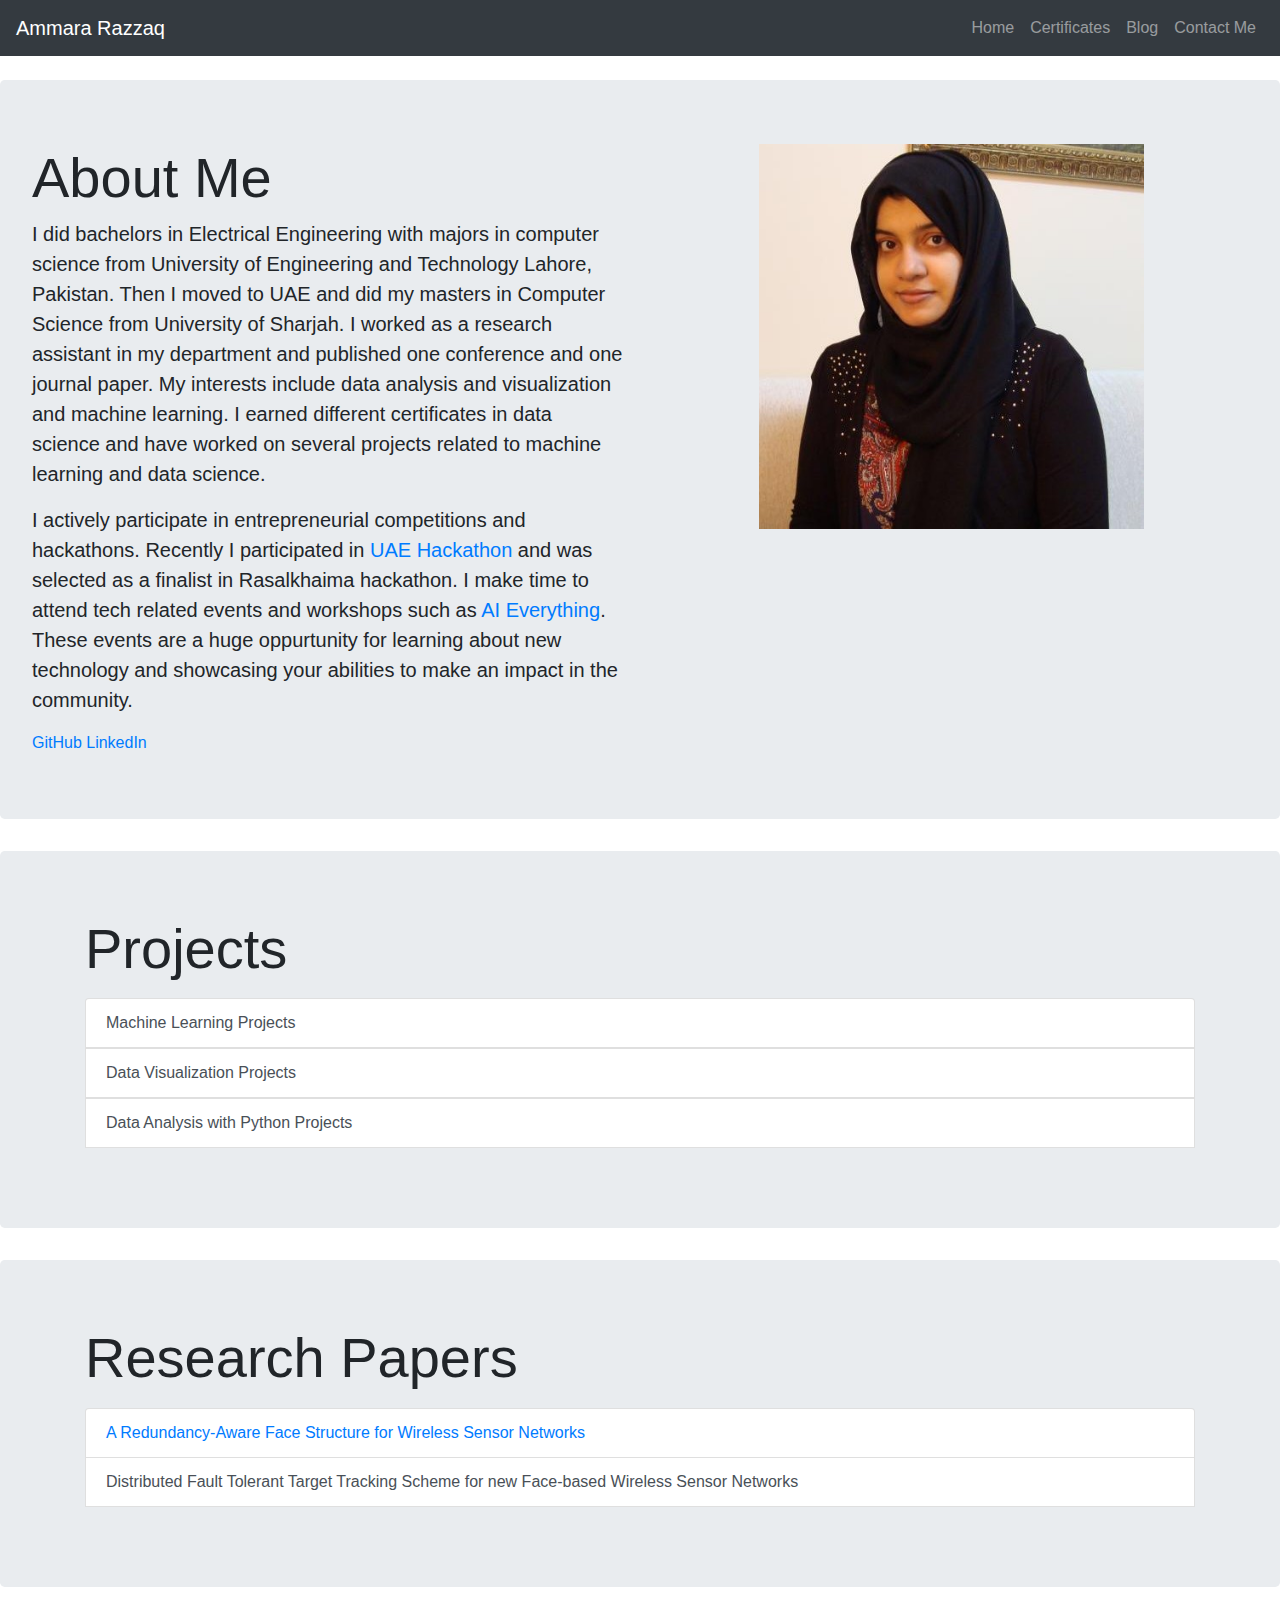
<file: index.html>
<!DOCTYPE html>
<html>
<head>
	<title>My Portfolio</title>
	<meta charset="utf-8">
    <meta name="viewport" content="width=device-width, initial-scale=1, shrink-to-fit=no">
	<link rel="stylesheet" type="text/css" href="style.css">
	<link rel="stylesheet" href="https://stackpath.bootstrapcdn.com/bootstrap/4.4.1/css/bootstrap.min.css" integrity="sha384-Vkoo8x4CGsO3+Hhxv8T/Q5PaXtkKtu6ug5TOeNV6gBiFeWPGFN9MuhOf23Q9Ifjh" crossorigin="anonymous">
	
</head>
<body>
	<main>
	<div class="fixed-top">
		<nav class="navbar navbar-expand-lg navbar-dark bg-dark">
    		<a class="navbar-brand" href="index.html">Ammara Razzaq</a>

    		<button class="navbar-toggler" type="button" data-toggle="collapse" data-target="#navbarSupportedContent">
    		<span class="navbar-toggler-icon"></span>
 			 </button>

    		<div class="collapse navbar-collapse" id="navbarSupportedContent">
				<ul class="navbar-nav ml-auto">

					<li class="nav-item">
						<a class="nav-link" href="index.html">Home</a>
					</li>

					<li class="nav-item">
						<a class="nav-link" href="certificates.html">Certificates</a>
					</li>
					
					<li class="nav-item">
						<a class="nav-link" href="blog.html">Blog</a>
					</li>

					<li class="nav-item">
						<a class="nav-link" href="contact.html">Contact Me</a>
					</li>
				</ul>
				
			</div>
  		</nav>
  
  	</div>

  	<!----- The content goes here -->

  <div class="jumbotron">
  	<div class="row">
  <div class="col-md-6">
    <h1 class="display-4">About Me</h1>
    <p class="lead">I did bachelors in Electrical Engineering with majors in computer science from University of Engineering and Technology Lahore, Pakistan. Then I moved to UAE and did my masters in Computer Science from University of Sharjah. I worked as a research assistant in my department and published one conference and one journal paper. 
    My interests include data analysis and visualization and machine learning. I earned different certificates in data science and have worked on several projects related to machine learning and data science.  
	</p>
	<p class="lead">I actively participate in entrepreneurial competitions and hackathons. Recently I participated in 
	<a href="https://www.tra.gov.ae/en/media-hub/hackathon.aspx#description">UAE Hackathon</a> and was selected as a finalist in Rasalkhaima hackathon. I make time to attend tech related events and workshops such as 
	<a href="https://ai-everything.com/en/">AI Everything</a>. These events are a huge oppurtunity for learning about new technology and showcasing your abilities to make an impact in the community.</p>
    
    <a href="https://github.com/AmmaraRazzaq">GitHub</a>
    <a href="https://www.linkedin.com/in/ammara-razzaq/">LinkedIn</a>
  </div>

  <div class="col-md-1">
  	
  </div>
  
  <div class="col-md-4">
  	<img class="img-fluid" src="img/Ammara.JPG">
  </div>

  <div class="col-md-1">
  	
  </div>

  </div>
</div>



<div class="jumbotron bg-medium">
  <div class="container">
    <h1 class="display-4">Projects</h1>
    <p class="lead">
    	<div class="list-group">

  			<a href="#mlExample" class="list-group-item list-group-item-action" data-toggle="collapse" data-target="#mlExample" aria-expanded="false" aria-controls="collapseExample">Machine Learning Projects</a>
  			<div class="collapse" id="mlExample">
 				<div class="card card-body">
    				<ul class="list-group">
    					<li class="list-group-item"><a href="img/project_report.pdf" target="_blank">Preceding Vehicle Detection using Histograms of Oriented Gradients</a>
    					<p class="textcenter font-italic">Computer vision and image processing techniques are used to train a SVM classifier using car images dataset. The trained model can accurately detect vehicles in a given image.</p>
    					</li>

    					<li class="list-group-item"><a href="https://github.com/AmmaraRazzaq/ML-Regression" target="_blank">Machine Learning Model to Predict Miles per Gallon of a Vehicle</a>
    					<p class="textcenter font-italic">A model is trained using multiple linear regression and polynomial regression to accurately predict the miles/gallon of a vehicle. </p>
    					</li>

    					<li class="list-group-item"><a href="https://github.com/AmmaraRazzaq/Machine-Learning/blob/master/KNN_IBM.ipynb" target="_blank">Machine Learning Model to Predict Income of an Individual</a>
    					<p class="textcenter font-italic">A KNN classifier is trained to predict income of a person based on region, tenure age and other features. </p>
    					</li>
    				</ul>
  				</div>
			</div>
  			

  			<a href="#tableauExample" class="list-group-item list-group-item-action" data-toggle="collapse" data-target="#tableauExample" aria-expanded="false" aria-controls="collapseExample">Data Visualization Projects</a>
  			<div class="collapse" id="tableauExample">
 				<div class="card card-body">
    				<ul class="list-group">

    					<li class="list-group-item"><a href="tableau.html" target="_blank">Visualizing Pollution Levels in UAE using Tableau</a>
    					<p class="textcenter font-italic">Pollution dataset from UAE's data portal - Bayanat is visualized to get insights into the yearly trends of pollution levels across all emirates of UAE. </p>
    					</li>

    					<li class="list-group-item"><a href="https://github.com/AmmaraRazzaq/dataVisualization_with_Python" target="_blank">Data Visualization of Australian Immigration Data</a>
    					<p class="textcenter font-italic">Australian Immigration data is visualized using pandas and matplotlib libraries in Python </p>
    					</li>

    				</ul>
  				</div>
			</div>


  			<a href="#dataanalysisExample" class="list-group-item list-group-item-action" data-toggle="collapse" data-target="#dataanalysisExample" aria-expanded="false" aria-controls="collapseExample">Data Analysis with Python Projects</a>
  			<div class="collapse" id="dataanalysisExample">
 				<div class="card card-body">
    				<ul class="list-group">

    					<li class="list-group-item"><a href="https://github.com/AmmaraRazzaq/DataAnalysis_with_Python" target="_blank">Data Analysis of Australian Traffic Collision Data</a>
    					<p class="textcenter font-italic">Traffic data of Australia is analyzed based on Driver Demographic to find out the major involvement of driver categories in fatal and overall accidents.</p>
    					</li>

    				</ul>
  				</div>
			</div>
  			
		</div>
    </p>
  </div>
</div>

<div class="jumbotron bg-medium">
  <div class="container">
    <h1 class="display-4">Research Papers</h1>
    <p class="lead">
    	<div class="list-group">
  			
			<li class="list-group-item"><a href="https://ieeexplore.ieee.org/document/8486214" target="_blank">A Redundancy-Aware Face Structure for Wireless Sensor Networks</a>
    		</li>

    		<a href="#rpExample" class="list-group-item list-group-item-action" data-toggle="collapse" data-target="#rpExample" aria-expanded="false" aria-controls="collapseExample">Distributed Fault Tolerant Target Tracking Scheme for new Face-based Wireless Sensor Networks</a>
  			<div class="collapse" id="rpExample">
 				<div class="card card-body">				
    					<p class="textcenter">IAENG International Journal of Computer Science</p>
    					<p class="font-italic">Accepted for publication</p>
  				</div>
			</div>


		</div>
    </p>
  </div>
</div>

</main>

<script src="https://code.jquery.com/jquery-3.4.1.slim.min.js" integrity="sha384-J6qa4849blE2+poT4WnyKhv5vZF5SrPo0iEjwBvKU7imGFAV0wwj1yYfoRSJoZ+n" crossorigin="anonymous"></script>

<script src="https://cdn.jsdelivr.net/npm/popper.js@1.16.0/dist/umd/popper.min.js" integrity="sha384-Q6E9RHvbIyZFJoft+2mJbHaEWldlvI9IOYy5n3zV9zzTtmI3UksdQRVvoxMfooAo" crossorigin="anonymous"></script>

<script src="https://stackpath.bootstrapcdn.com/bootstrap/4.4.1/js/bootstrap.min.js" integrity="sha384-wfSDF2E50Y2D1uUdj0O3uMBJnjuUD4Ih7YwaYd1iqfktj0Uod8GCExl3Og8ifwB6" crossorigin="anonymous"></script>
  
</body>
</html>
</file>
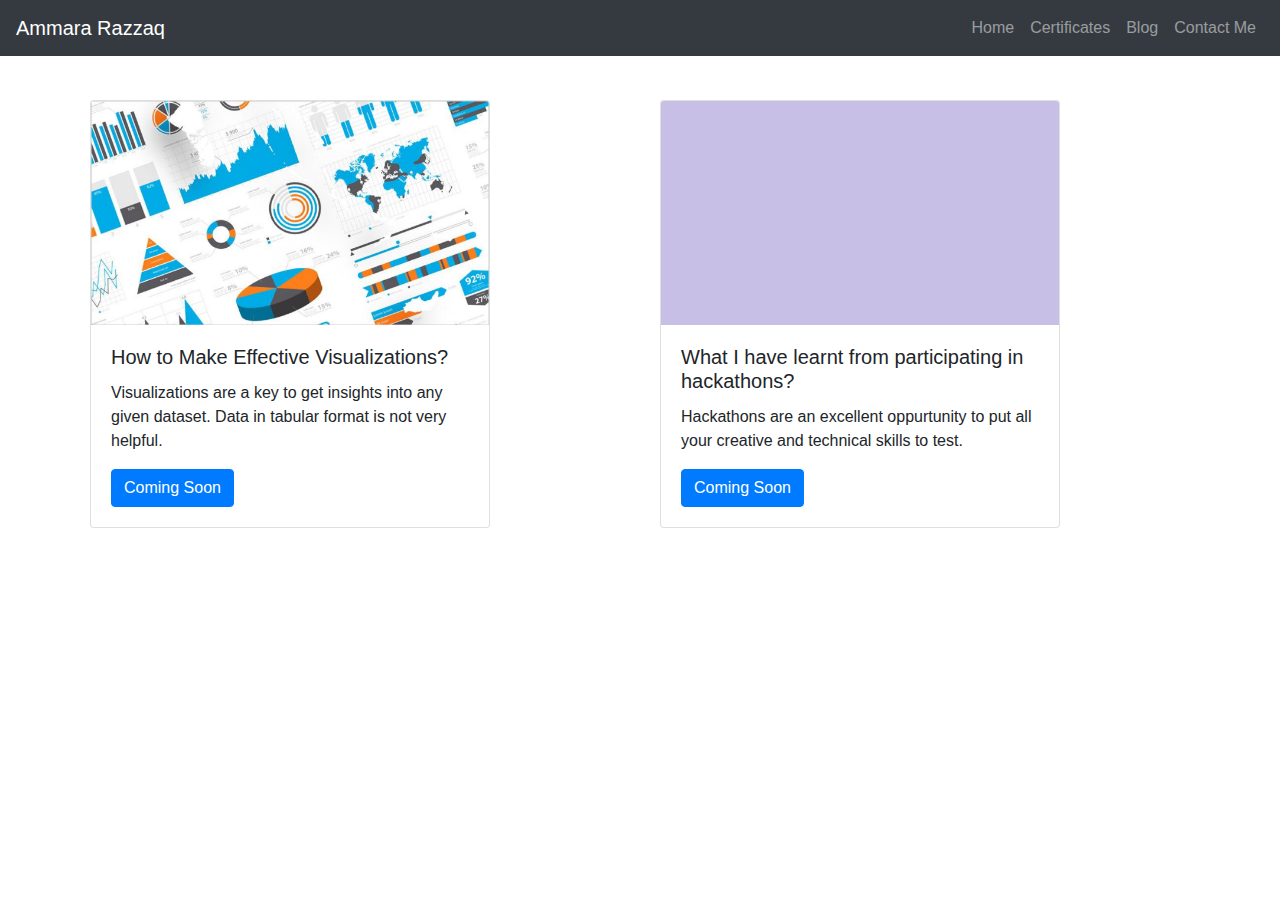
<file: blog.html>
<!DOCTYPE html>
<html>
<head>
	<title>My Blog</title>
	<link rel="stylesheet" href="https://stackpath.bootstrapcdn.com/bootstrap/4.4.1/css/bootstrap.min.css" integrity="sha384-Vkoo8x4CGsO3+Hhxv8T/Q5PaXtkKtu6ug5TOeNV6gBiFeWPGFN9MuhOf23Q9Ifjh" crossorigin="anonymous">
	<link rel="stylesheet" type="text/css" href="style.css">
</head>
<body>
	<div class="fixed-top">
		<nav class="navbar navbar-expand-lg navbar-dark bg-dark">
    		<a class="navbar-brand" href="index.html">Ammara Razzaq</a>

    		<button class="navbar-toggler" type="button" data-toggle="collapse" data-target="#navbarSupportedContent">
    		<span class="navbar-toggler-icon"></span>
 			 </button>

    		<div class="collapse navbar-collapse" id="navbarSupportedContent">
				<ul class="navbar-nav ml-auto">

					<li class="nav-item">
						<a class="nav-link" href="index.html">Home</a>
					</li>

					<li class="nav-item">
						<a class="nav-link" href="certificates.html">Certificates</a>
					</li>
					
					<li class="nav-item">
						<a class="nav-link" href="blog.html">Blog</a>
					</li>

					<li class="nav-item">
						<a class="nav-link" href="contact.html">Contact Me</a>
					</li>
				</ul>
				
			</div>
  		</nav>
  
  	</div>

  	<main>
  		<!--- Content goes here -->
  		<div class="container">
  			<div class="row">
	  			<div class="col-sm-6 pm">
			  		<div class="card" style="width: 25rem;">
			  			<img src="img/sample.jpg" class="card-img-top" alt="...">
			  			<div class="card-body">
			    			<h5 class="card-title">How to Make Effective Visualizations?</h5>
			    			<p class="card-text">Visualizations are a key to get insights into any given dataset. Data in tabular format is not very helpful.</p>
			    			<a href="#" class="btn btn-primary">Coming Soon</a>
			  			</div>
					</div>
				</div>

				<div class="col-sm-6 pm">
					<div class="card" style="width: 25rem;">
			  			<img src="img/plain.jpg" class="card-img-top" alt="...">
			  			<div class="card-body">
			    			<h5 class="card-title">What I have learnt from participating in hackathons?</h5>
			    			<p class="card-text">Hackathons are an excellent oppurtunity to put all your creative and technical skills to test.</p>
			    			<a href="#" class="btn btn-primary">Coming Soon</a>
			  			</div>
			  		</div>
				</div>
			</div>
		</div>
  		
  		
  	</main>


<script src="https://code.jquery.com/jquery-3.4.1.slim.min.js" integrity="sha384-J6qa4849blE2+poT4WnyKhv5vZF5SrPo0iEjwBvKU7imGFAV0wwj1yYfoRSJoZ+n" crossorigin="anonymous"></script>
<script src="https://cdn.jsdelivr.net/npm/popper.js@1.16.0/dist/umd/popper.min.js" integrity="sha384-Q6E9RHvbIyZFJoft+2mJbHaEWldlvI9IOYy5n3zV9zzTtmI3UksdQRVvoxMfooAo" crossorigin="anonymous"></script>
<script src="https://stackpath.bootstrapcdn.com/bootstrap/4.4.1/js/bootstrap.min.js" integrity="sha384-wfSDF2E50Y2D1uUdj0O3uMBJnjuUD4Ih7YwaYd1iqfktj0Uod8GCExl3Og8ifwB6" crossorigin="anonymous"></script>
</body>
</html>
</file>
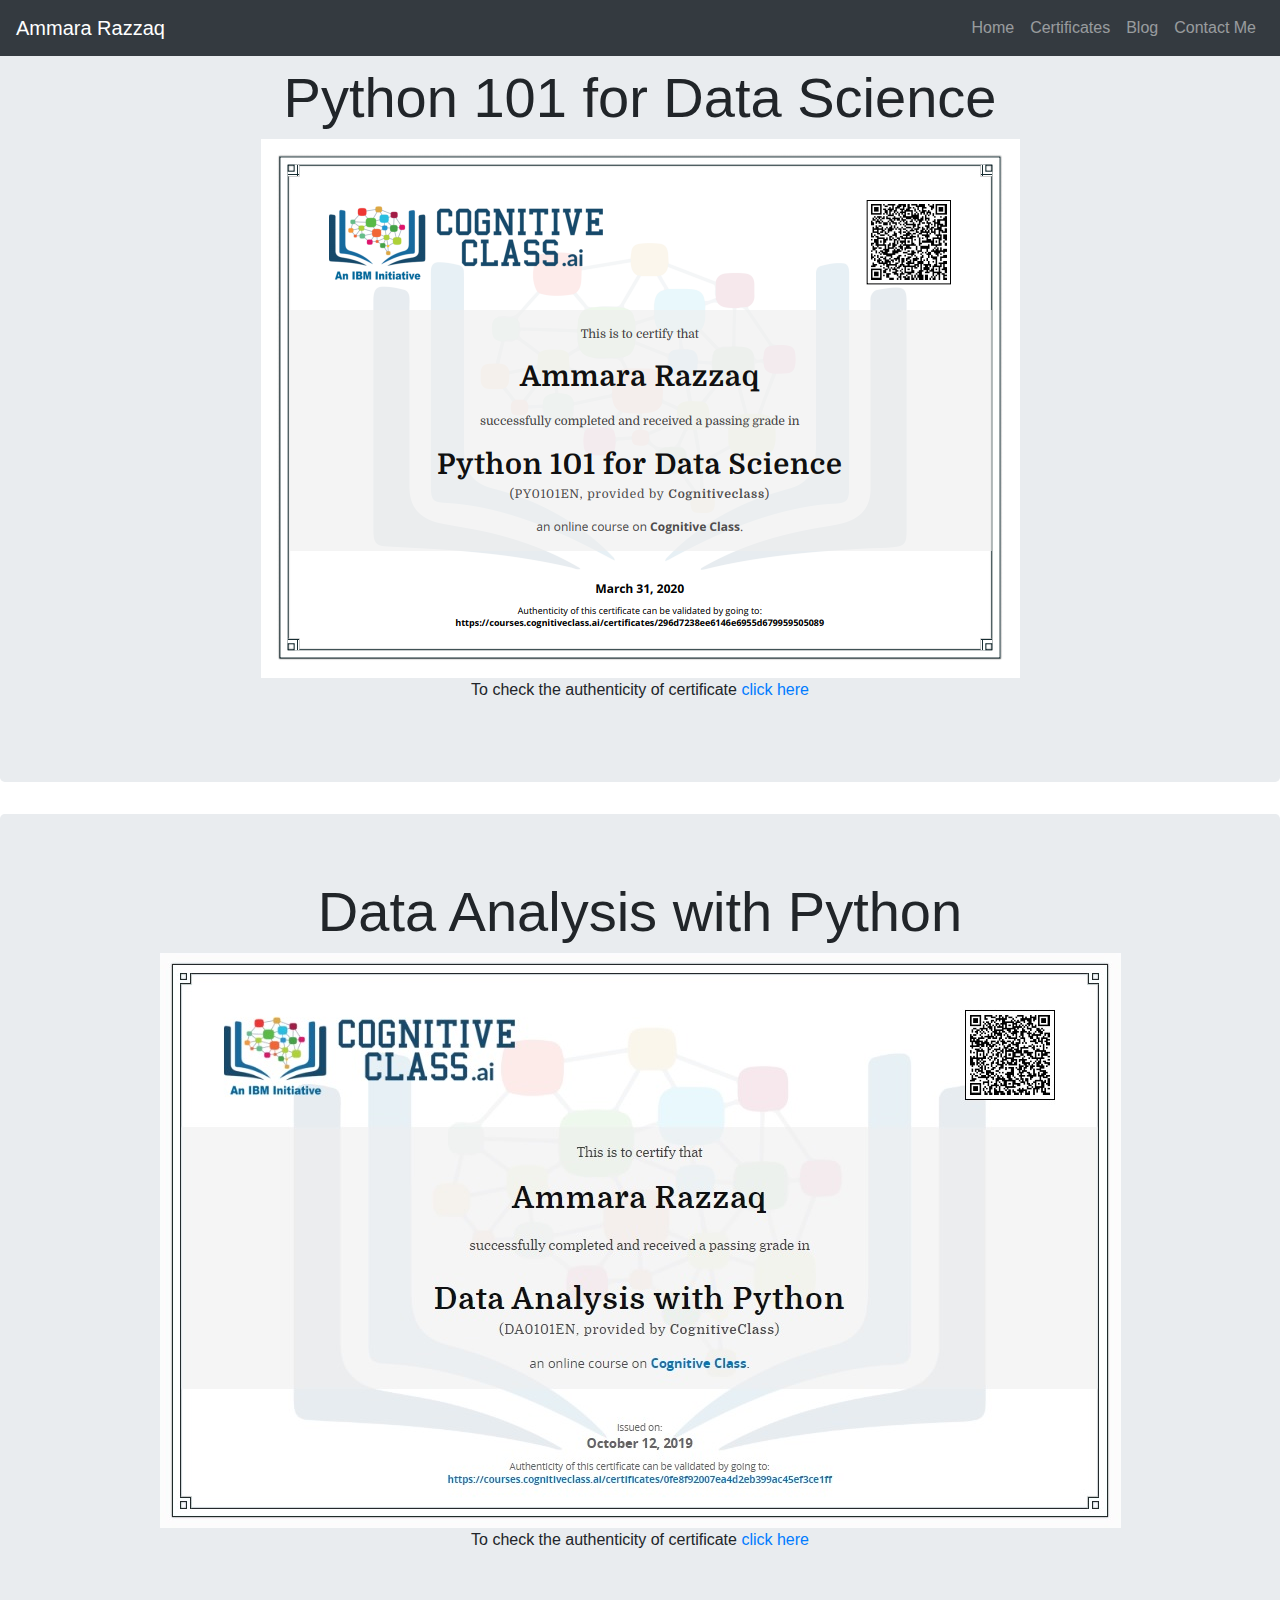
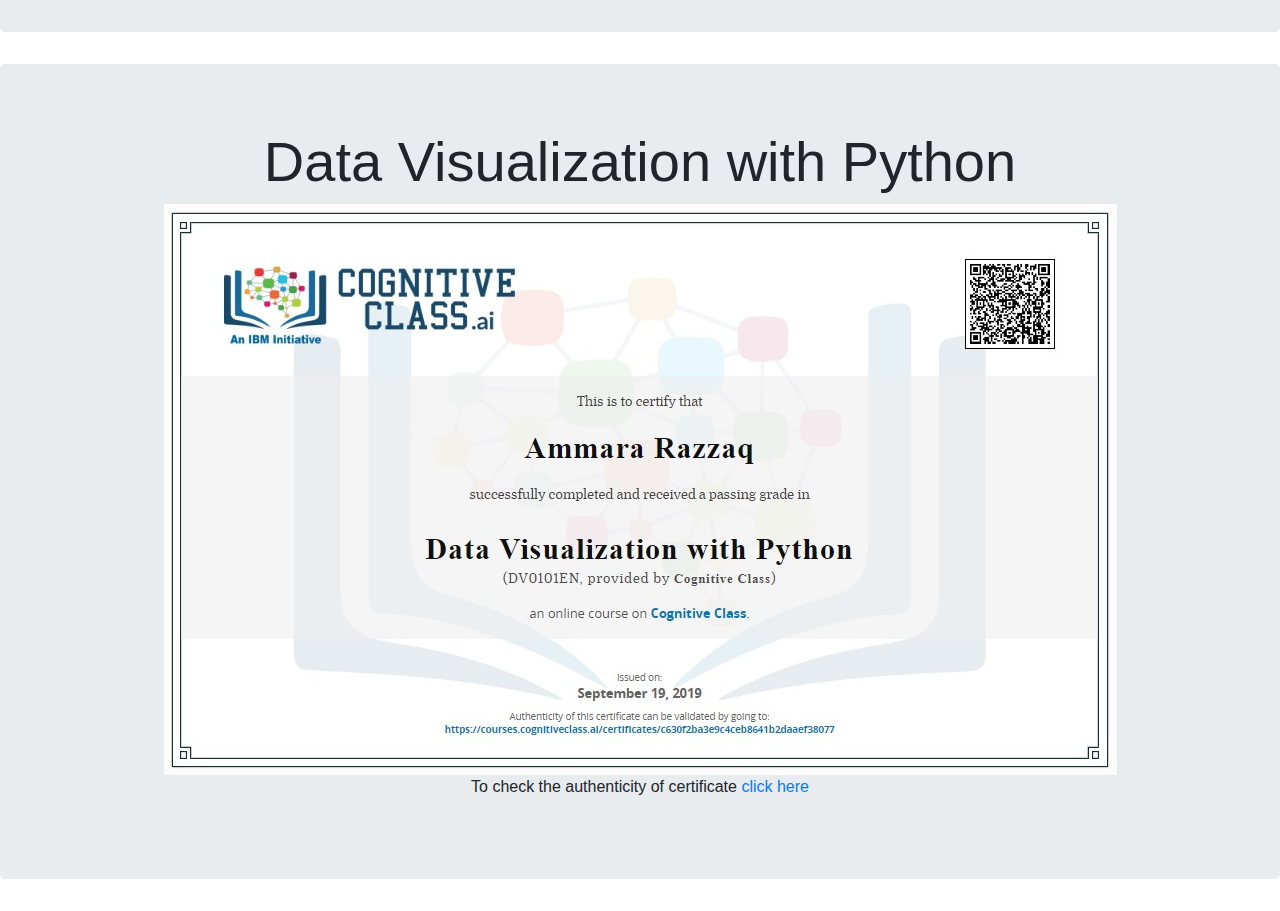
<file: certificates.html>
<!DOCTYPE html>
<html>
<head>
	<title>My Certificates</title>
	<meta charset="utf-8">
    <meta name="viewport" content="width=device-width, initial-scale=1, shrink-to-fit=no">
	<link rel="stylesheet" type="text/css" href="style.css">
	<link rel="stylesheet" href="https://stackpath.bootstrapcdn.com/bootstrap/4.4.1/css/bootstrap.min.css" integrity="sha384-Vkoo8x4CGsO3+Hhxv8T/Q5PaXtkKtu6ug5TOeNV6gBiFeWPGFN9MuhOf23Q9Ifjh" crossorigin="anonymous">
</head>
<body>
	<div class="fixed-top">
		<nav class="navbar navbar-expand-lg navbar-dark bg-dark">
    		<a class="navbar-brand" href="index.html">Ammara Razzaq</a>

    		<button class="navbar-toggler" type="button" data-toggle="collapse" data-target="#navbarSupportedContent">
    		<span class="navbar-toggler-icon"></span>
 			 </button>

    		<div class="collapse navbar-collapse" id="navbarSupportedContent">
				<ul class="navbar-nav ml-auto">

					<li class="nav-item">
						<a class="nav-link" href="index.html">Home</a>
					</li>

					<li class="nav-item">
						<a class="nav-link" href="certificates.html">Certificates</a>
					</li>
					
					<li class="nav-item">
						<a class="nav-link" href="blog.html">Blog</a>
					</li>

					<li class="nav-item">
						<a class="nav-link" href="contact.html">Contact Me</a>
					</li>
				</ul>
				
			</div>
  		</nav>
  
  	</div>

   <div class="jumbotron">
  <div class="container">
    <h1 class="display-4 text-center">Python 101 for Data Science</h1>
    <img class="img-fluid center" src="img/pythonDS.png">
    <p class="text-center">To check the authenticity of certificate <a target="_blank" href="https://courses.cognitiveclass.ai/certificates/296d7238ee6146e6955d679959505089">click here</a></p>
  </div>
</div>

 <div class="jumbotron">
  <div class="container">
    <h1 class="display-4 text-center">Data Analysis with Python</h1>
    <img class="img-fluid center" src="img/certificate2.jpg">
    <p class="text-center">To check the authenticity of certificate <a target="_blank" href="https://courses.cognitiveclass.ai/certificates/user/1339038/course/course-v1:CognitiveClass+DA0101EN+2017">click here</a></p>
  </div>
</div>

 <div class="jumbotron">
  <div class="container">
    <h1 class="display-4 text-center">Data Visualization with Python</h1>
    <img class="img-fluid center" src="img/certificate1.jpg">
    <p class="text-center">To check the authenticity of certificate <a target="_blank" href="https://courses.cognitiveclass.ai/certificates/user/1339038/course/course-v1:CognitiveClass+DV0101EN+v1">click here</a></p>
  </div>
</div>


<script src="https://code.jquery.com/jquery-3.4.1.slim.min.js" integrity="sha384-J6qa4849blE2+poT4WnyKhv5vZF5SrPo0iEjwBvKU7imGFAV0wwj1yYfoRSJoZ+n" crossorigin="anonymous"></script>
<script src="https://cdn.jsdelivr.net/npm/popper.js@1.16.0/dist/umd/popper.min.js" integrity="sha384-Q6E9RHvbIyZFJoft+2mJbHaEWldlvI9IOYy5n3zV9zzTtmI3UksdQRVvoxMfooAo" crossorigin="anonymous"></script>
<script src="https://stackpath.bootstrapcdn.com/bootstrap/4.4.1/js/bootstrap.min.js" integrity="sha384-wfSDF2E50Y2D1uUdj0O3uMBJnjuUD4Ih7YwaYd1iqfktj0Uod8GCExl3Og8ifwB6" crossorigin="anonymous"></script>
</body>
</html>
</file>
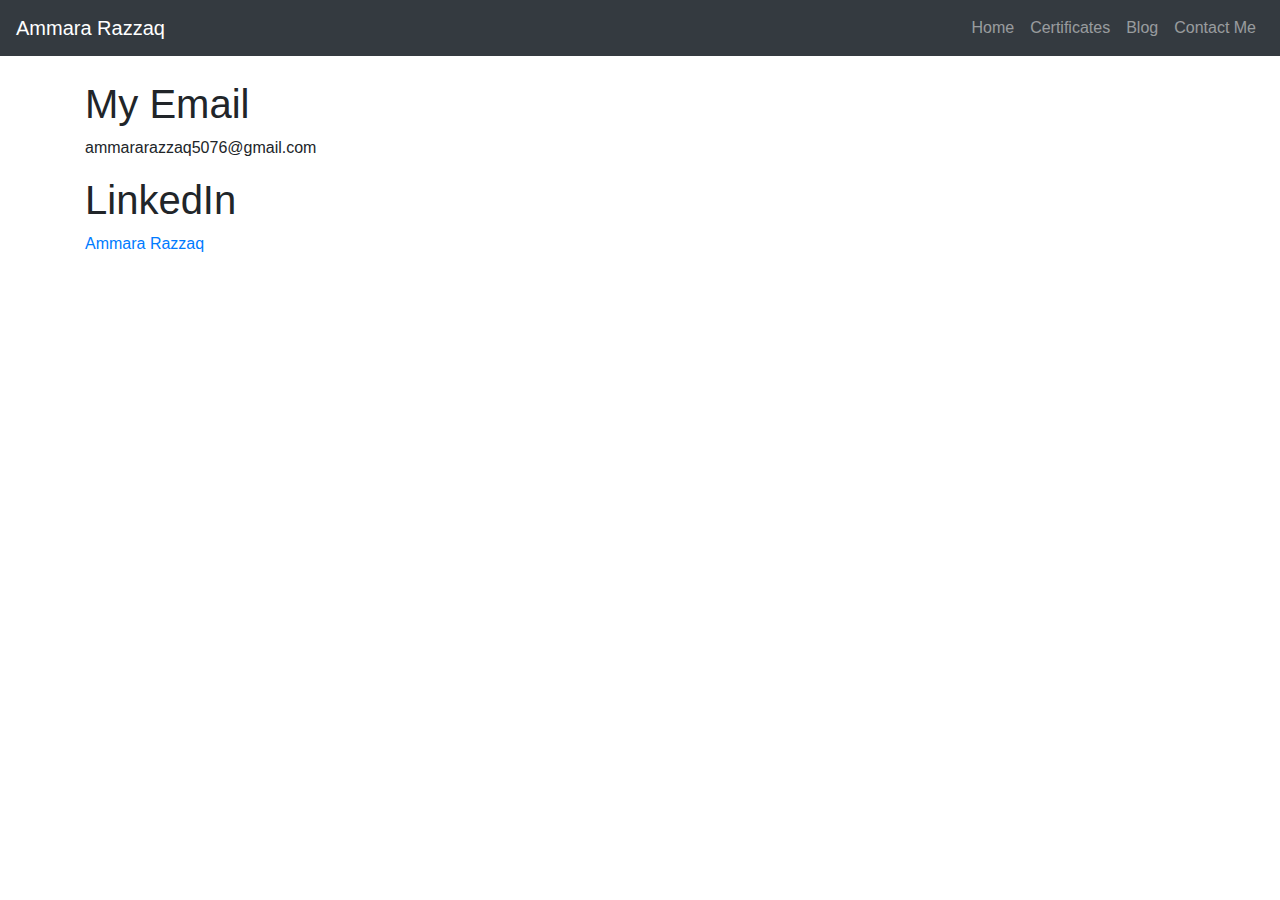
<file: contact.html>
<!DOCTYPE html>
<html>
<head>
	<title>Contact Me</title>
	<link rel="stylesheet" href="https://stackpath.bootstrapcdn.com/bootstrap/4.4.1/css/bootstrap.min.css" integrity="sha384-Vkoo8x4CGsO3+Hhxv8T/Q5PaXtkKtu6ug5TOeNV6gBiFeWPGFN9MuhOf23Q9Ifjh" crossorigin="anonymous">
	<link rel="stylesheet" type="text/css" href="style.css">
</head>
<body>

	<div class="fixed-top">
		<nav class="navbar navbar-expand-lg navbar-dark bg-dark">
    		<a class="navbar-brand" href="index.html">Ammara Razzaq</a>

    		<button class="navbar-toggler" type="button" data-toggle="collapse" data-target="#navbarSupportedContent">
    		<span class="navbar-toggler-icon"></span>
 			 </button>

    		<div class="collapse navbar-collapse" id="navbarSupportedContent">
				<ul class="navbar-nav ml-auto">

					<li class="nav-item">
						<a class="nav-link" href="index.html">Home</a>
					</li>

					<li class="nav-item">
						<a class="nav-link" href="certificates.html">Certificates</a>
					</li>
					
					<li class="nav-item">
						<a class="nav-link" href="blog.html">Blog</a>
					</li>

					<li class="nav-item">
						<a class="nav-link" href="contact.html">Contact Me</a>
					</li>
				</ul>
				
			</div>
  		</nav>
  
  	</div>


<main>
<div class="container">
	<div class="row">
		<div class="col-lg-6 col-md-6 col-sm-8 col-xs-12">
			<h1>My Email</h1>
			<p>ammararazzaq5076@gmail.com</p>

			<h1>LinkedIn</h1>

			<div class="LI-profile-badge"  data-version="v1" data-size="medium" data-locale="en_US" data-type="vertical" data-theme="light" data-vanity="ammara-razzaq"><a class="LI-simple-link" href='https://ae.linkedin.com/in/ammara-razzaq?trk=profile-badge'>Ammara Razzaq</a></div>
			


			<!-- <h1>Contact Form</h1> -->
			
		<!-- 	<form>
				<div class="form-group">
				    <label for="exampleFormControlTextarea1">Name</label>
				    <input class="form-control" type="text" placeholder="Name" id="exampleFormControlTextarea1">
				</div>
			  
			  <div class="form-group">
			    <label for="exampleInputEmail2">Email address</label>
			    <input type="email" class="form-control" id="exampleInputEmail2" aria-describedby="emailHelp" placeholder="Enter email">
			    <small id="emailHelp" class="form-text text-muted">We'll never share your email with anyone else.</small>
			  </div>
			  
			  <div class="form-group">
		    	<label for="exampleFormControlTextarea2">Message</label>
		    	<textarea class="form-control" id="exampleFormControlTextarea2"></textarea>
		  	  </div>
			  
			  <button type="submit" class="btn btn-primary">Submit</button>
			</form> -->
		</div>
	</div>
</div>

</main>	
<script src="https://code.jquery.com/jquery-3.4.1.slim.min.js" integrity="sha384-J6qa4849blE2+poT4WnyKhv5vZF5SrPo0iEjwBvKU7imGFAV0wwj1yYfoRSJoZ+n" crossorigin="anonymous"></script>
<script src="https://cdn.jsdelivr.net/npm/popper.js@1.16.0/dist/umd/popper.min.js" integrity="sha384-Q6E9RHvbIyZFJoft+2mJbHaEWldlvI9IOYy5n3zV9zzTtmI3UksdQRVvoxMfooAo" crossorigin="anonymous"></script>
<script src="https://stackpath.bootstrapcdn.com/bootstrap/4.4.1/js/bootstrap.min.js" integrity="sha384-wfSDF2E50Y2D1uUdj0O3uMBJnjuUD4Ih7YwaYd1iqfktj0Uod8GCExl3Og8ifwB6" crossorigin="anonymous"></script>
<script type="text/javascript" src="https://platform.linkedin.com/badges/js/profile.js" async defer></script>
</body>
</html>
</file>
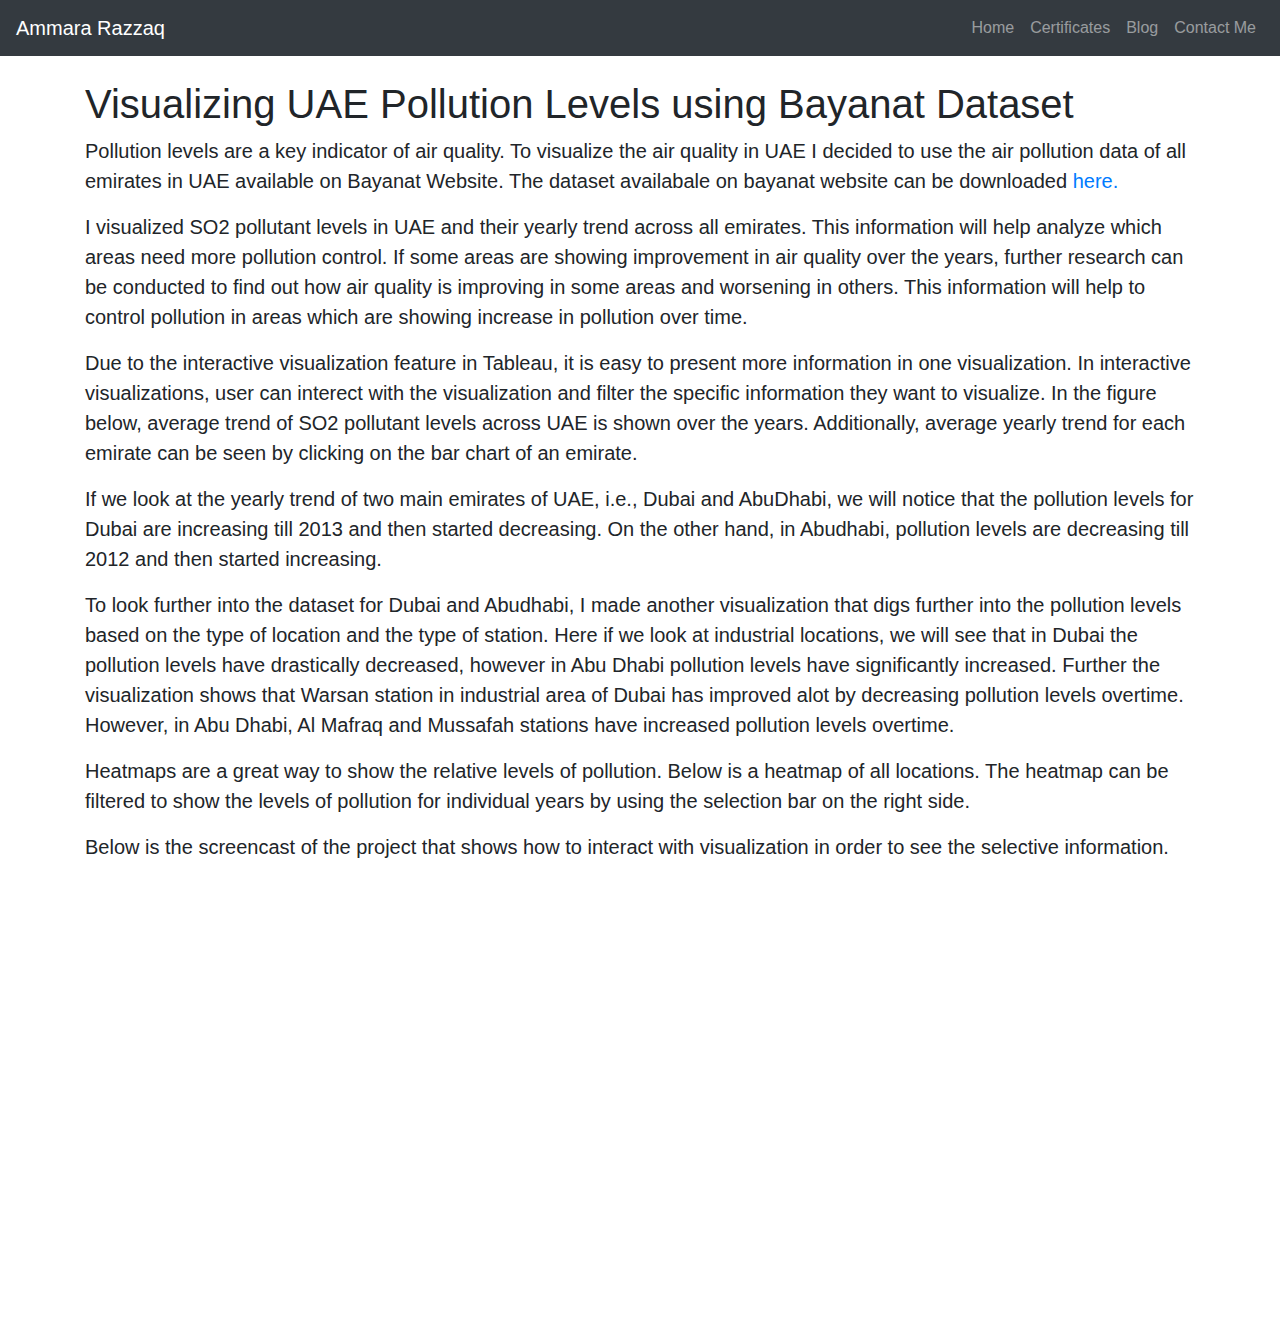
<file: tableau.html>
<!DOCTYPE html>
<html>
<head>
	<title>Tableau</title>
	<link rel="stylesheet" href="https://stackpath.bootstrapcdn.com/bootstrap/4.4.1/css/bootstrap.min.css" integrity="sha384-Vkoo8x4CGsO3+Hhxv8T/Q5PaXtkKtu6ug5TOeNV6gBiFeWPGFN9MuhOf23Q9Ifjh" crossorigin="anonymous">
	<link rel="stylesheet" type="text/css" href="style.css">
</head>
<body>
	<div class="fixed-top">
		<nav class="navbar navbar-expand-lg navbar-dark bg-dark">
    		<a class="navbar-brand" href="index.html">Ammara Razzaq</a>

    		<button class="navbar-toggler" type="button" data-toggle="collapse" data-target="#navbarSupportedContent">
    		<span class="navbar-toggler-icon"></span>
 			 </button>

    		<div class="collapse navbar-collapse" id="navbarSupportedContent">
				<ul class="navbar-nav ml-auto">

					<li class="nav-item">
						<a class="nav-link" href="index.html">Home</a>
					</li>

					<li class="nav-item">
						<a class="nav-link" href="certificates.html">Certificates</a>
					</li>
					
					<li class="nav-item">
						<a class="nav-link" href="blog.html">Blog</a>
					</li>

					<li class="nav-item">
						<a class="nav-link" href="contact.html">Contact Me</a>
					</li>
				</ul>
				
			</div>
  		</nav>
  
  	</div>

  	<main>
  		<!--- Content goes here -->
  		<div class="container">
  			<h1>Visualizing UAE Pollution Levels using Bayanat Dataset</h1>
  			<p class="lead">Pollution levels are a key indicator of air quality. To visualize the air quality in UAE I decided to use the air pollution data of all emirates in UAE available on Bayanat Website. The dataset availabale on bayanat website can be downloaded <a href="https://data.bayanat.ae/en_GB/dataset/annual-average-of-sulfur-dioxide-so2-concentration-by-station">here.</a></p>

  			<p class="lead">I visualized SO2 pollutant levels in UAE and their yearly trend across all emirates. This information will help analyze which areas need more pollution control. If some areas are showing improvement in air quality over the years, further research can be conducted to find out how air quality is improving in some areas and worsening in others. This information will help to control pollution in areas which are showing increase in pollution over time.</p>

  			<p class="lead">Due to the interactive visualization feature in Tableau, it is easy to present more information in one visualization. In interactive visualizations, user can interect with the visualization and filter the specific information they want to visualize. In the figure below, average trend of SO2 pollutant levels across UAE is shown over the years. Additionally, average yearly trend for each emirate can be seen by clicking on the bar chart of an emirate.</p>

  			<p class="lead">If we look at the yearly trend of two main emirates of UAE, i.e., Dubai and AbuDhabi, we will notice that the pollution levels for Dubai are increasing till 2013 and then started decreasing. On the other hand, in Abudhabi, pollution levels are decreasing till 2012 and then started increasing.</p>

  		<div class='tableauPlaceholder' id='viz1584724038585' style='position: relative'><noscript><a href='#'><img alt=' ' src='https:&#47;&#47;public.tableau.com&#47;static&#47;images&#47;SO&#47;SO2Analysis&#47;Dashboard1&#47;1_rss.png' style='border: none' /></a></noscript><object class='tableauViz'  style='display:none;'><param name='host_url' value='https%3A%2F%2Fpublic.tableau.com%2F' /> <param name='embed_code_version' value='3' /> <param name='site_root' value='' /><param name='name' value='SO2Analysis&#47;Dashboard1' /><param name='tabs' value='no' /><param name='toolbar' value='yes' /><param name='static_image' value='https:&#47;&#47;public.tableau.com&#47;static&#47;images&#47;SO&#47;SO2Analysis&#47;Dashboard1&#47;1.png' /> <param name='animate_transition' value='yes' /><param name='display_static_image' value='yes' /><param name='display_spinner' value='yes' /><param name='display_overlay' value='yes' /><param name='display_count' value='yes' /></object></div>                <script type='text/javascript'>                    var divElement = document.getElementById('viz1584724038585');                    var vizElement = divElement.getElementsByTagName('object')[0];                    if ( divElement.offsetWidth > 800 ) { vizElement.style.width='100%';vizElement.style.height=(divElement.offsetWidth*0.75)+'px';} else if ( divElement.offsetWidth > 500 ) { vizElement.style.width='100%';vizElement.style.height=(divElement.offsetWidth*0.75)+'px';} else { vizElement.style.width='100%';vizElement.style.height='777px';}                     var scriptElement = document.createElement('script');                    scriptElement.src = 'https://public.tableau.com/javascripts/api/viz_v1.js';                    vizElement.parentNode.insertBefore(scriptElement, vizElement); 
  		               </script>		

  		
  		<p class="lead mt-3">To look further into the dataset for Dubai and Abudhabi, I made another visualization that digs further into the pollution levels based on the type of location and the type of station. Here if we look at industrial locations, we will see that in Dubai the pollution levels have drastically decreased, however in Abu Dhabi pollution levels have significantly increased. Further the visualization shows that Warsan station in industrial area of Dubai has improved alot by decreasing pollution levels overtime. However, in Abu Dhabi, Al Mafraq and Mussafah stations have increased pollution levels overtime.</p>


  		<div class='tableauPlaceholder' id='viz1584797248495' style='position: relative'><noscript><a href='#'><img alt=' ' src='https:&#47;&#47;public.tableau.com&#47;static&#47;images&#47;SO&#47;SO2Analysis&#47;Dashboard3&#47;1_rss.png' style='border: none' /></a></noscript><object class='tableauViz'  style='display:none;'><param name='host_url' value='https%3A%2F%2Fpublic.tableau.com%2F' /> <param name='embed_code_version' value='3' /> <param name='site_root' value='' /><param name='name' value='SO2Analysis&#47;Dashboard3' /><param name='tabs' value='no' /><param name='toolbar' value='yes' /><param name='static_image' value='https:&#47;&#47;public.tableau.com&#47;static&#47;images&#47;SO&#47;SO2Analysis&#47;Dashboard3&#47;1.png' /> <param name='animate_transition' value='yes' /><param name='display_static_image' value='yes' /><param name='display_spinner' value='yes' /><param name='display_overlay' value='yes' /><param name='display_count' value='yes' /></object></div>                <script type='text/javascript'>                    var divElement = document.getElementById('viz1584797248495');                    var vizElement = divElement.getElementsByTagName('object')[0];                    if ( divElement.offsetWidth > 800 ) { vizElement.style.width='100%';vizElement.style.height=(divElement.offsetWidth*0.75)+'px';} else if ( divElement.offsetWidth > 500 ) { vizElement.style.width='100%';vizElement.style.height=(divElement.offsetWidth*0.75)+'px';} else { vizElement.style.width='100%';vizElement.style.height='777px';}                     var scriptElement = document.createElement('script');                    scriptElement.src = 'https://public.tableau.com/javascripts/api/viz_v1.js';                    vizElement.parentNode.insertBefore(scriptElement, vizElement);                </script>



  		<div class="lead mt-3">Heatmaps are a great way to show the relative levels of pollution. Below is a heatmap of all locations. The heatmap can be filtered to show the levels of pollution for individual years by using the selection bar on the right side.</div>



  		<div class='tableauPlaceholder' id='viz1584799323133' style='position: relative'><noscript><a href='#'><img alt=' ' src='https:&#47;&#47;public.tableau.com&#47;static&#47;images&#47;SO&#47;SO2Analysis&#47;Dashboard4&#47;1_rss.png' style='border: none' /></a></noscript><object class='tableauViz'  style='display:none;'><param name='host_url' value='https%3A%2F%2Fpublic.tableau.com%2F' /> <param name='embed_code_version' value='3' /> <param name='site_root' value='' /><param name='name' value='SO2Analysis&#47;Dashboard4' /><param name='tabs' value='no' /><param name='toolbar' value='yes' /><param name='static_image' value='https:&#47;&#47;public.tableau.com&#47;static&#47;images&#47;SO&#47;SO2Analysis&#47;Dashboard4&#47;1.png' /> <param name='animate_transition' value='yes' /><param name='display_static_image' value='yes' /><param name='display_spinner' value='yes' /><param name='display_overlay' value='yes' /><param name='display_count' value='yes' /></object></div>                <script type='text/javascript'>                    var divElement = document.getElementById('viz1584799323133');                    var vizElement = divElement.getElementsByTagName('object')[0];                    if ( divElement.offsetWidth > 800 ) { vizElement.style.width='100%';vizElement.style.height=(divElement.offsetWidth*0.75)+'px';} else if ( divElement.offsetWidth > 500 ) { vizElement.style.width='100%';vizElement.style.height=(divElement.offsetWidth*0.75)+'px';} else { vizElement.style.width='100%';vizElement.style.height='727px';}                     var scriptElement = document.createElement('script');                    scriptElement.src = 'https://public.tableau.com/javascripts/api/viz_v1.js';                    vizElement.parentNode.insertBefore(scriptElement, vizElement);                </script>



  		<p class="lead mt-3"> Below is the screencast of the project that shows how to interact with visualization in order to see the selective information.</p>
  			
				
		</div>

		<div class="container">
			<div class="row">
				<div class="col-lg-2">
					
				</div>
				<div class="col-lg-8">
					<div class="embed-responsive embed-responsive-16by9 mt-3">
  					<iframe class="embed-responsive-item" src="https://www.youtube.com/embed/R2Wom4wHB7M" allowfullscreen></iframe>
					</div>
				</div>
				<div class="col-lg-2">
					
				</div>
			</div>
		</div>

		<p class="mt-3"></p>
	</main>


<script src="https://code.jquery.com/jquery-3.4.1.slim.min.js" integrity="sha384-J6qa4849blE2+poT4WnyKhv5vZF5SrPo0iEjwBvKU7imGFAV0wwj1yYfoRSJoZ+n" crossorigin="anonymous"></script>
<script src="https://cdn.jsdelivr.net/npm/popper.js@1.16.0/dist/umd/popper.min.js" integrity="sha384-Q6E9RHvbIyZFJoft+2mJbHaEWldlvI9IOYy5n3zV9zzTtmI3UksdQRVvoxMfooAo" crossorigin="anonymous"></script>
<script src="https://stackpath.bootstrapcdn.com/bootstrap/4.4.1/js/bootstrap.min.js" integrity="sha384-wfSDF2E50Y2D1uUdj0O3uMBJnjuUD4Ih7YwaYd1iqfktj0Uod8GCExl3Og8ifwB6" crossorigin="anonymous"></script>
</body>
</html>
</file>
<file: style.css>
header {
	font-style: Ariel, sans-serif;
	background-color: #5e4a5a;
	text-align: center;
}

main {
	padding-top: 80px;
}

.margin {
	margin: 20px;
}

.pm {
	padding: 20px;
	align-content: center;
}

.center {
	display: block;
  	margin-left: auto;
    margin-right: auto;
}

.textcenter {
	text-indent: 1%;
}
</file>
